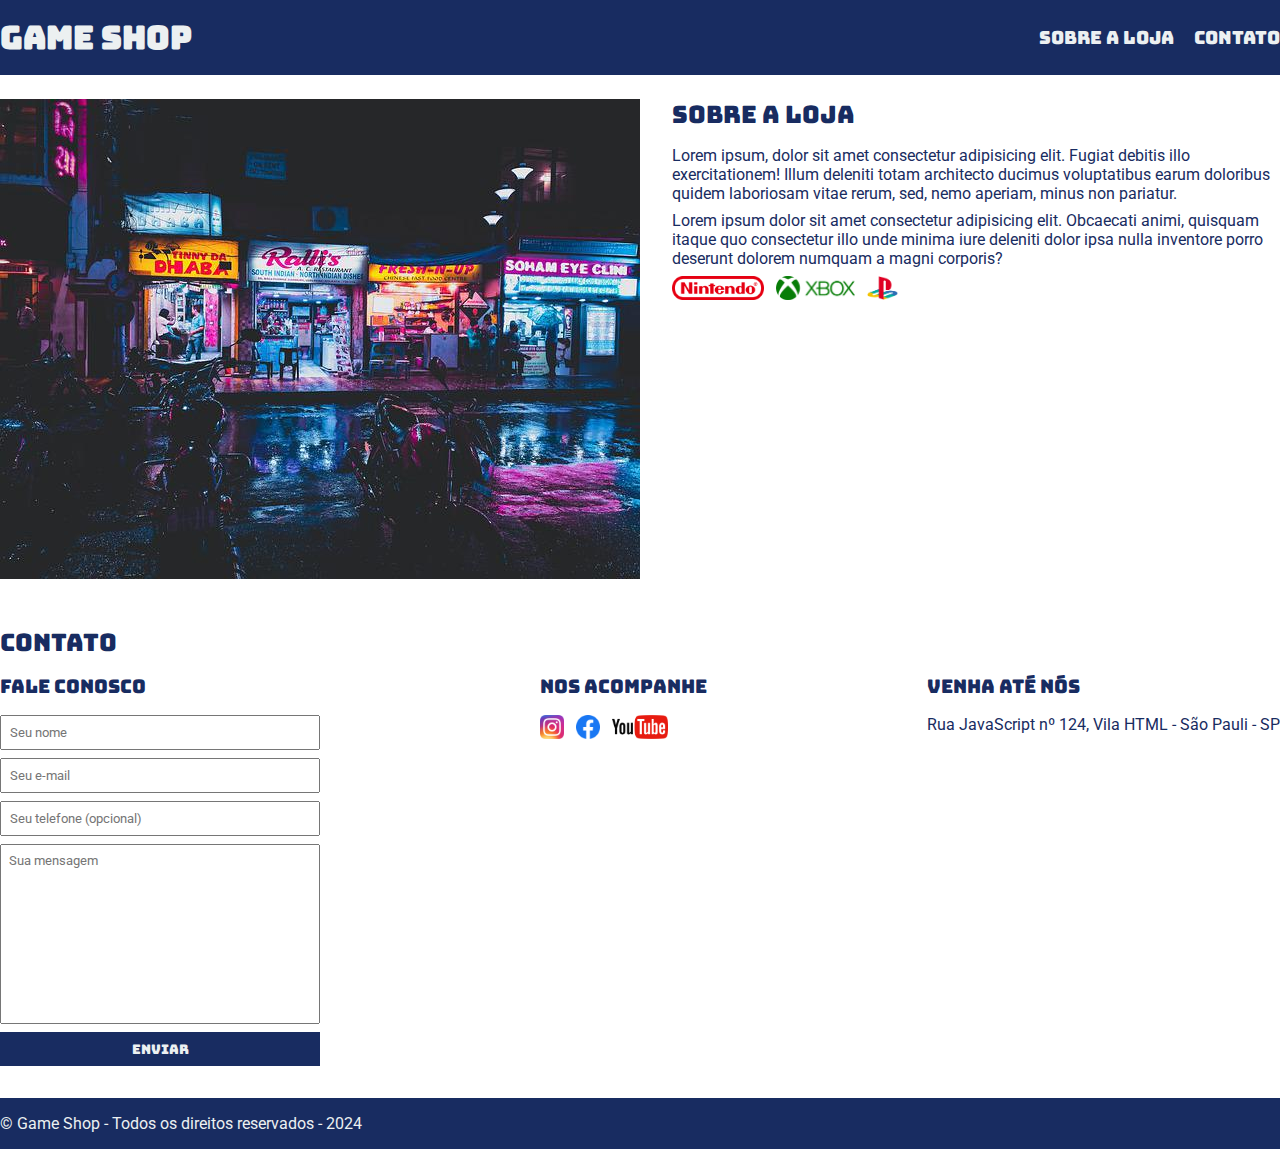
<file: index.html>
<!DOCTYPE html>
<html lang="pt-br">
<head>
    <meta charset="UTF-8">
    <meta name="viewport" content="width=device-width, initial-scale=1.0">
    <title>Game Shop - A sua loja de games</title>
    <link rel="stylesheet" href="./main.css">

    <link rel="preconnect" href="https://fonts.googleapis.com">
    <link rel="preconnect" href="https://fonts.gstatic.com" crossorigin>
<link href="https://fonts.googleapis.com/css2?family=Bungee&family=Roboto:ital,wght@0,100;0,300;0,400;0,500;0,700;0,900;1,100;1,300;1,400;1,500;1,700;1,900&display=swap" rel="stylesheet">
</head>
<body>
    <header>
        <div class="container">
            <h1>Game Shop</h1>
        <nav>
            <ul>
                <li>
                    <a href="#about">Sobre a loja</a>
                </li>
                <li>
                    <a href="#contact">Contato</a>
                </li>
            </ul>
        </nav>
        </div>
    </header>
    <section id="about">
        <div class="container">
            <img class="store-front" src="./images/loja.jpg" alt="Fachada da loja Games Shop"/>
            <div>
                <h2>Sobre a loja</h2>
                <p>
                    Lorem ipsum, dolor sit amet consectetur adipisicing elit. Fugiat debitis illo exercitationem! Illum deleniti totam architecto ducimus voluptatibus earum doloribus quidem laboriosam vitae rerum, sed, nemo aperiam, minus non pariatur.
                </p>
                <p>
                    Lorem ipsum dolor sit amet consectetur adipisicing elit. Obcaecati animi, quisquam itaque quo consectetur illo unde minima iure deleniti dolor ipsa nulla inventore porro deserunt dolorem numquam a magni corporis?
                </p>
                <ul class="brands-list">
                    <li><img src="./images/nintendo.png" alt="Nintendo"></li>
                    <li><img src="./images/xbox.png" alt="Xbox"></li>
                    <li><img src="./images/playstation.png" alt="playstation"></li>
                </ul>
            </div>
        </div>
    </section>
    <section id="contact">
        <div class="container">
            <h2>Contato</h2>
            <div class="contact-methods">
                <div>
                    <h3>Fale conosco</h3>
                    <form>
                        <input type="text" placeholder="Seu nome" required/>
                        <input type="email" placeholder="Seu e-mail" required/>                     
                        <input type="tel" placeholder="Seu telefone (opcional)"/>
                        <textarea placeholder="Sua mensagem" required></textarea>
                        <button type="submit">Enviar</button>
                    </form>
                </div>
                <div>
                    <h3>Nos acompanhe</h3>
                    <ul class="social-links">
                        <li>
                            <a href="#" title="Siga-nos no Instagram">
                                <img src="./images/instagram.png" alt="Logo do Instagram"/>
                            </a>
                        </li>
                        <li>
                            <a href="#" title="Siga-nos no Facebook">
                                <img src="./images/facebook.png" alt="Logo do Facebook"/>
                            </a>
                        </li>
                        <li>
                            <a href="#" title="Visite nosso canal no Youtube">
                                <img src="./images/youtube.png" alt="Logo do Youtube"/>
                            </a>
                        </li>
                    </ul>
                </div>
                <div>
                    <h3>Venha até nós</h3>
                    <p>
                        Rua JavaScript nº 124, Vila HTML - São Pauli - SP
                    </p>
                </div>
            </div>
        </div>
    </section>
    <footer>
        <div class="container">
            <p>
                &copy; Game Shop - Todos os direitos reservados - 2024
            </p>
        </div>
    </footer>
</body>
</html>
</file>
<file: main.css>
* {
    margin: 0;
    padding: 0;
    box-sizing: border-box;
}

header,
section h2,
section h3,
form button {
    font-family: "Bungee", sans-serif;
    font-weight: normal;
}

body, input, textarea {
    font-family: "Roboto", sans-serif;
}

header {
    padding: 16px 0;
    background-color: #182c61;
    color: #ecf0f1;
}

header nav li {
    display: inline;
    margin-left: 16px;
    font-size: 18px;
}

header nav li a {
    color: #ecf0f1;
    text-decoration: none;
}

.container {
    max-width: 1280px;
    width: 100%;
    margin: 0 auto;
}

header .container,
section .container {
    display: flex;
    align-items: center;
    justify-content: space-between;
}

.brands-list img {
    height: 24px;
}

    .brands-list li {
        display: inline;
        margin-right: 8px;
}

section .container {
    align-items: flex-start;
}

section {
    padding: 24px 0;
}

section h2 {
    margin-bottom: 16px;
}

section {
    color: #182c61;

}
section p {
    margin-bottom: 8px;
}

.store-front {
    margin-right: 32px;
}

.social-links img {
    height: 24px;
}

.social-links li {
display: inline;
margin-right: 8px;
}

.social-links li a {
    text-decoration: none;
}

#contact .container {
    display: block;
}

.contact-methods {
    display: flex;
    justify-content: space-between;
}

form input,
form textarea,
form button {
    display: block;
    width: 320px;
    margin-bottom: 8px;
    padding: 8px;
}

form textarea {
    resize: none;
    height: 180px;
}

section h3 {
    margin-bottom: 16px;
}

form button {
    background-color: #182c61;;
    color: #ecf0f1;
    border: none;
    cursor: pointer;
}

form button:hover {
    background-color: #2d4a99;
}

input:focus, textarea:focus {
    outline-color: #182c61;
}

footer {
    background-color: #182c61;
    color: #ecf0f1;
    padding: 16px 0;
}
</file>
